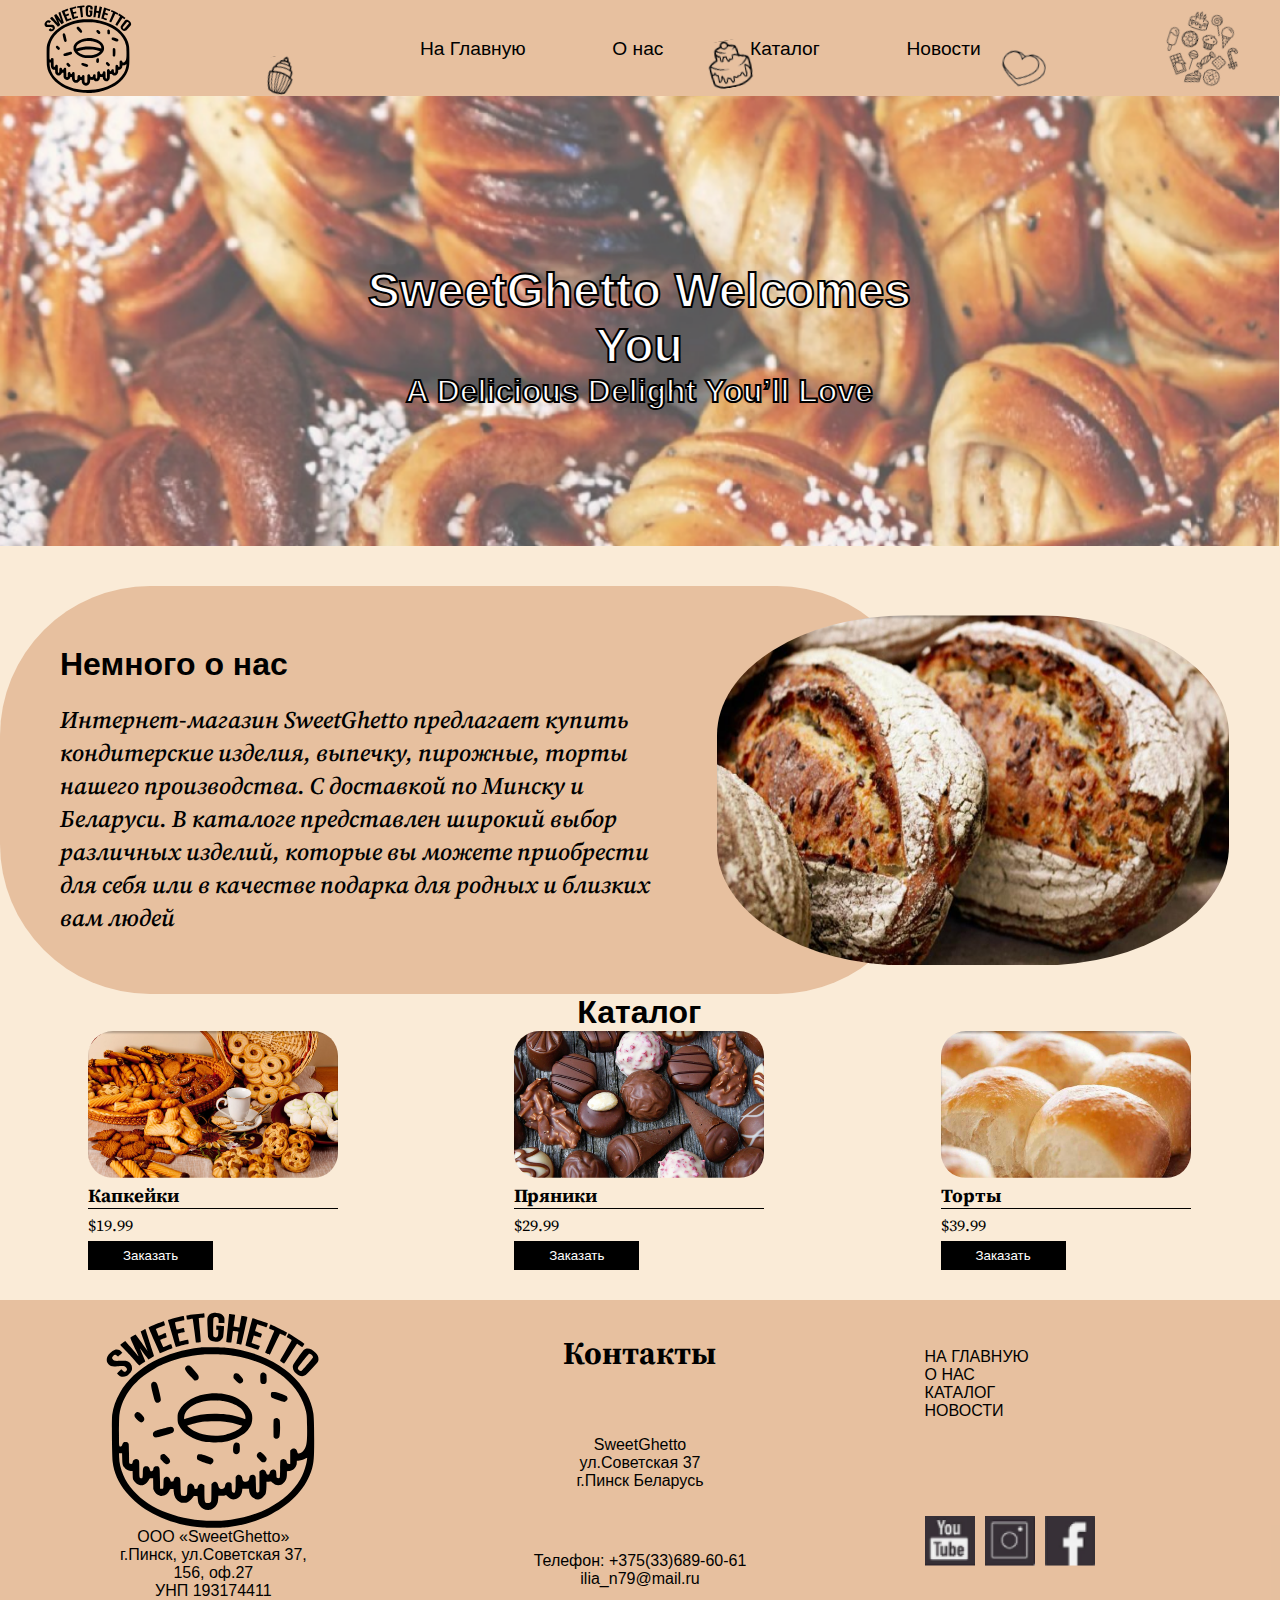
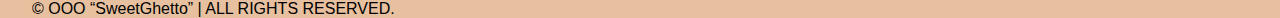
<file: index.htm>
<!DOCTYPE html>
<html lang="en">
<head>
    <meta charset="UTF-8">
    <meta http-equiv="X-UA-Compatible" content="IE=edge">
    <meta name="viewport" content="width=device-width, initial-scale=1.0">
    <link rel="stylesheet" href="style/style.css"><!-- сss основной -->
    <link rel="stylesheet" href="style/media.css"><!-- сss с медиа-запросами -->
    <link rel="shortcut icon" href="favic.svg" type="image/x-icon"><!--иконка в шапке-->
    <title>SweetGhetto</title>
</head>
<body>
    <header>
        <nav class="hamburger-menu">
            <input id="menu__toggle" type="checkbox" />
            <label class="menu__btn" for="menu__toggle">
              <span></span>
            </label>
            <img src="svg/q.svg" />
            <img src="svg/q2.svg" />
            <img src="svg/q3.svg" />
            <img src="svg/q4.svg" />
            <ul class="menu__box">
                <li><a href="#" class="menu__item2"><img src="favic.svg" /></a></li>
                <li><a class="menu__item" href="#">На Главную</a></li>
                <li><a class="menu__item" href="page/about.htm">О нас</a></li>
                <li><a class="menu__item" href="page/service 1.htm">Каталог</a></li>
                <li><a class="menu__item" href="page/news.htm">Новости</a></li>
            </ul>
        </nav>
    </header>
    <main class="index">
        <div class="bg">
            <h1>SweetGhetto Welcomes<br>You</h1>
            <h3>A Delicious Delight You’ll Love</h3>
        </div>
        <div class="bog">
            <div class="about">
                <h1>Немного о нас</h1>
                <p>Интернет-магазин SweetGhetto предлагает купить кондитерские изделия, выпечку, пирожные, торты нашего производства. С доставкой по Минску и Беларуси. 

                    В каталоге представлен широкий выбор различных изделий, которые вы можете приобрести для себя или в качестве подарка для родных и близких вам людей</p>
            </div>
            <img src="image/im1.png" class="img-about"/>
        </div>
        <h1 class="all">Каталог</h1>
        <div class="unit">
            <a href="#">
                <img src="image/z1.png" />
            </a>
            <h3>Капкейки</h3>
            <p>$19.99</p>
            <button><a class="booknowhere" href="page/service 1.htm">Заказать</a></button>
        </div>
        <div class="unit">
            <a href="#">
                <img src="image/z2.png" />
            </a>
            <h3>Пряники</h3>
            <p>$29.99</p>
            <button><a class="booknowhere" href="page/service 2.htm">Заказать</a></button>
        </div>
        <div class="unit">
            <a href="#">
                <img src="image/z3.png" />
            </a>
            <h3>Торты</h3>
            <p>$39.99</p>
            <button><a class="booknowhere" href="page/service 3.htm">Заказать</a></button>
			</div>
			</div>
    </main>
    <footer>
        <div>
            <img src="favic.svg" />
            <p>ООО «SweetGhetto»<br>
                г.Пинск, ул.Советская 37, <br>
                156, оф.27<br>
                УНП 193174411</p>
            <p>© ООО “SweetGhetto” | 
                ALL RIGHTS RESERVED.</p>
        </div>
        <div>
            <h1>Контакты</h1>
            <p>   SweetGhetto<br>
                ул.Советская 37<br>
                г.Пинск Беларусь</p>
            <p>Телефон: +375(33)689-60-61<br>
                ilia_n79@mail.ru</p>
        </div>
        <div>
            <ul>
                <li><a href="index.htm">На Главную</a></li>
                <li><a href="page/about.htm">О нас</a></li>
                <li><a href="page/service 1.htm">Каталог</a></li>
                <li><a href="page/news.htm">Новости</a></li>
            </ul>
            <a class ="typewindow" href="https://www.youtube.com/channel/UC9NYcABS62PLY0J1dqixhJg"><img class="typewindows" src="image/YouTube.png" /></a>
            <a class ="typewindow" href="https://www.instagram.com/resale.fr/"><img class="typewindows" src="image/Instagram.png" /></a>
            <a class ="typewindow" href="https://ru-ru.facebook.com/elonreevesmusk"><img class="typewindows" src="image/Facebook.png" /></a>
        </div>
    </footer>
</body>
</html>
</file>
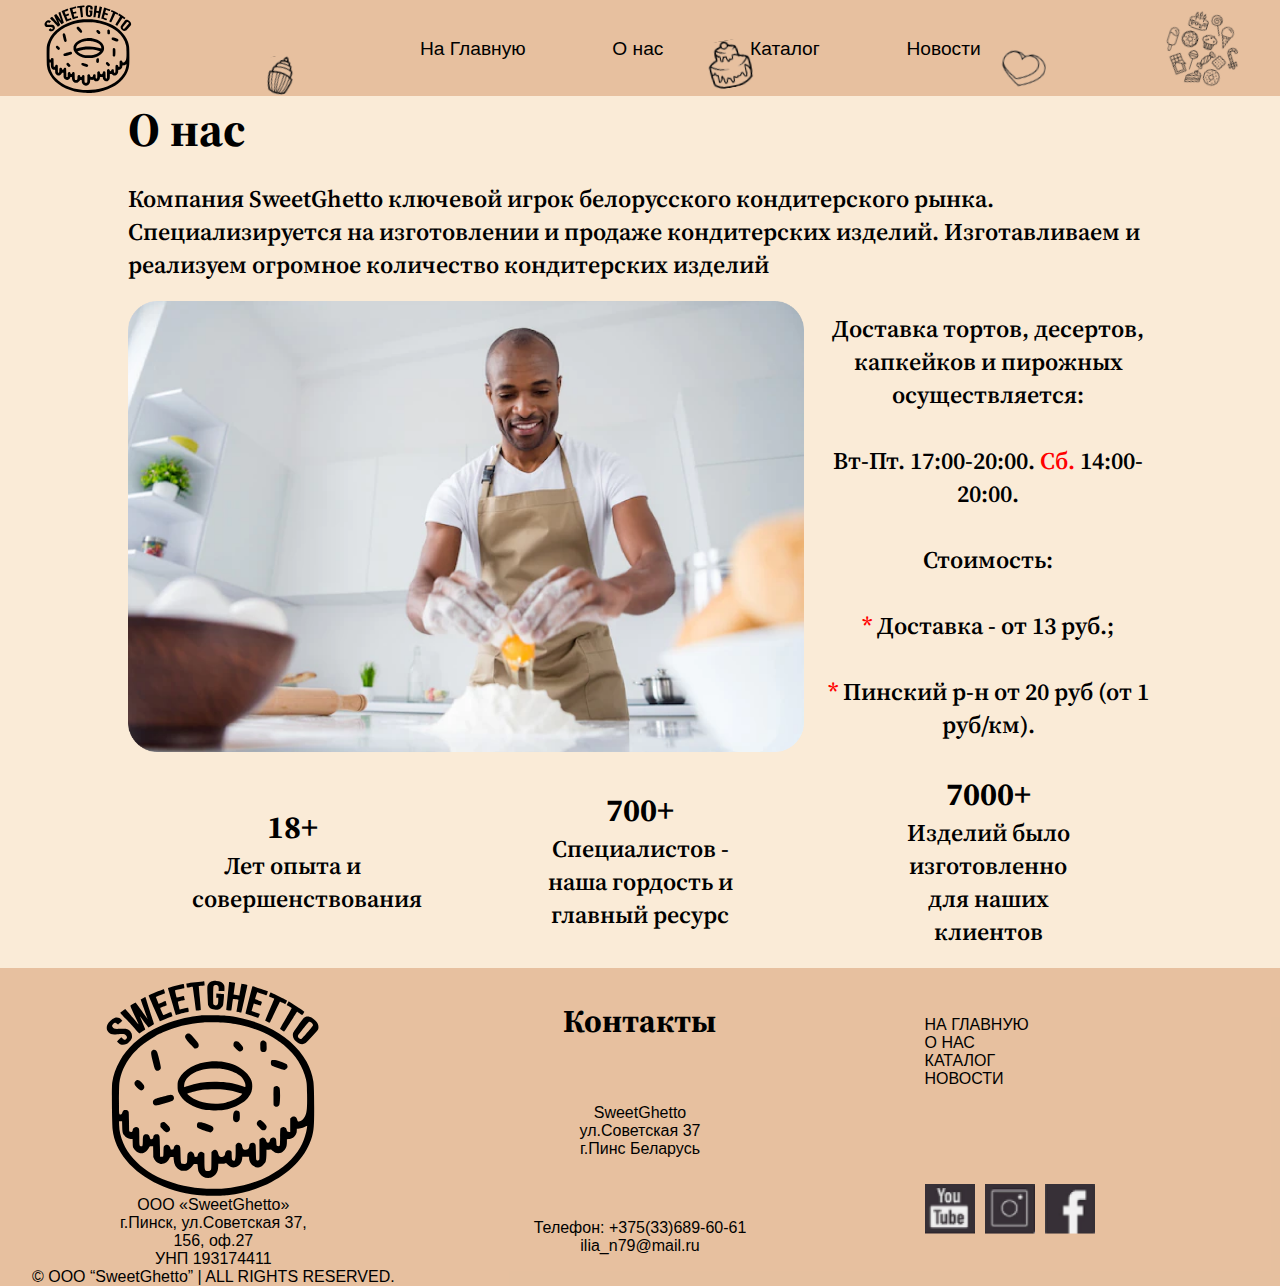
<file: page/about.htm>
<!DOCTYPE html>
<html lang="en">
<head>
    <meta charset="UTF-8">
    <meta http-equiv="X-UA-Compatible" content="IE=edge">
    <meta name="viewport" content="width=device-width, initial-scale=1.0">
    <link rel="stylesheet" href="../style/style.css"><!-- сss основной -->
    <link rel="stylesheet" href="../style/media.css"><!-- сss с медиа-запросами -->
    <link rel="shortcut icon" href="../favic.svg" type="image/x-icon"><!--иконка в шапке-->
    <title>SweetGhetto</title>
</head>
<body>
    <header>
        <nav class="hamburger-menu">
            <input id="menu__toggle" type="checkbox" />
            <label class="menu__btn" for="menu__toggle">
              <span></span>
            </label>
            <img src="../svg/q.svg" />
            <img src="../svg/q2.svg" />
            <img src="../svg/q3.svg" />
            <img src="../svg/q4.svg" />
            <ul class="menu__box">
                <li><a href="../index.htm" class="menu__item2"><img src="../favic.svg" /></a></li>
                <li><a class="menu__item" href="../index.htm">На Главную</a></li>
                <li><a class="menu__item" href="about.htm">О нас</a></li>
                <li><a class="menu__item" href="service 2.htm">Каталог</a></li>
                <li><a class="menu__item" href="news.htm">Новости</a></li>
            </ul>
        </nav>
    </header>
    <main class="about">
        <h1 class="all">О нас</h1>
        <p class="all">Компания SweetGhetto ключевой игрок белорусского кондитерского рынка. Специализируется на изготовлении и продаже кондитерских изделий. Изготавливаем и реализуем огромное количество кондитерских изделий</p>
        <img src="../image/men.png" />
        <p>Доставка тортов, десертов, капкейков и пирожных осуществляется:
            <br><br>
            Вт-Пт. 17:00-20:00.
            <span>Сб.</span> 14:00-20:00.
            <br><br>
            Стоимость:
            <br><br>
            <span>*</span> Доставка - от 13 руб.;
            <br><br>
            <span>*</span> Пинский р-н от 20 руб (от 1 руб/км).
        </p>
        <div class="tst">
            <h1>18+</h1>
            <p>Лет опыта и совершенствования</p>
        </div>
        <div class="tst">
            <h1>700+</h1>
            <p>Специалистов - наша гордость и главный ресурс</p>
        </div>
        <div class="tst">
            <h1>7000+</h1>
            <p>Изделий было изготовленно для наших клиентов</p>
        </div>
    </main>
    <footer>
        <div>
            <img src="../favic.svg" />
            <p>ООО «SweetGhetto»<br>
                г.Пинск, ул.Советская 37, <br>
                156, оф.27<br>
                УНП 193174411</p>
            <p>© ООО “SweetGhetto” | 
                ALL RIGHTS RESERVED.</p>
        </div>
        <div>
            <h1>Контакты</h1>
            <p>   SweetGhetto<br>
                ул.Советская 37<br>
                г.Пинс Беларусь</p>
            <p>Телефон: +375(33)689-60-61<br>
                ilia_n79@mail.ru</p>
        </div>
        <div>
            <ul>
                <li><a href="../index.htm">На Главную</a></li>
                <li><a href="about.htm">О нас</a></li>
                <li><a href="service 1.htm">Каталог</a></li>
                <li><a href="news.htm">Новости</a></li>
            </ul>
            <a class ="typewindow" href="https://www.youtube.com/channel/UC9NYcABS62PLY0J1dqixhJg"><img class="typewindows" src="../image/YouTube.png" /></a>
            <a class ="typewindow" href="https://www.instagram.com/resale.fr/"><img class="typewindows" src="../image/Instagram.png" /></a>
            <a class ="typewindow" href="https://ru-ru.facebook.com/elonreevesmusk"><img class="typewindows" src="../image/Facebook.png" /></a>
        </div>
    </footer>
</body>
</html>
</file>
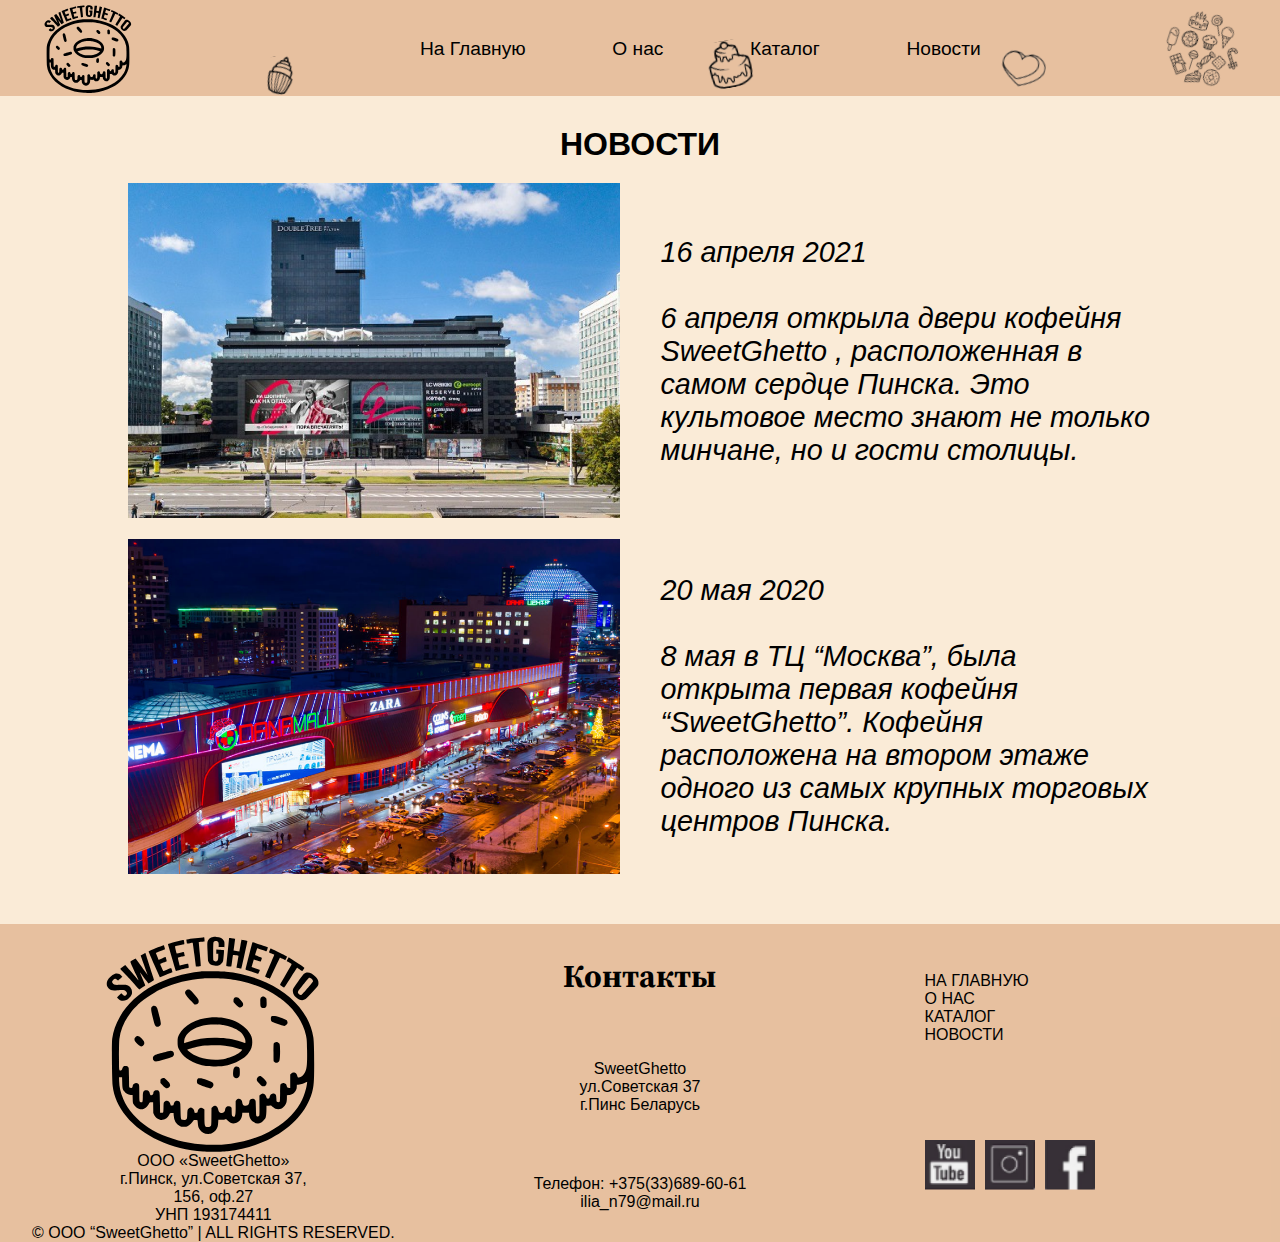
<file: page/news.htm>
<!DOCTYPE html>
<html lang="en">
<head>
    <meta charset="UTF-8">
    <meta http-equiv="X-UA-Compatible" content="IE=edge">
    <meta name="viewport" content="width=device-width, initial-scale=1.0">
    <link rel="stylesheet" href="../style/style.css"><!-- сss основной -->
    <link rel="stylesheet" href="../style/media.css"><!-- сss с медиа-запросами -->
    <link rel="shortcut icon" href="../favic.svg" type="image/x-icon"><!--иконка в шапке-->
    <title>SweetGhetto</title>
</head>
<body>
    <header>
        <nav class="hamburger-menu">
            <input id="menu__toggle" type="checkbox" />
            <label class="menu__btn" for="menu__toggle">
              <span></span>
            </label>
            <img src="../svg/q.svg" />
            <img src="../svg/q2.svg" />
            <img src="../svg/q3.svg" />
            <img src="../svg/q4.svg" />
            <ul class="menu__box">
                <li><a href="../index.htm" class="menu__item2"><img src="../favic.svg" /></a></li>
                <li><a class="menu__item" href="../index.htm">На Главную</a></li>
                <li><a class="menu__item" href="about.htm">О нас</a></li>
                <li><a class="menu__item" href="service 2.htm">Каталог</a></li>
                <li><a class="menu__item" href="news.htm">Новости</a></li>
            </ul>
        </nav>
    </header>
    <main class="news">
        <h1 class="all">НОВОСТИ</h1>
        <img src="../image/a1.png" />
        <p>16 апреля 2021<br><br>6 апреля открыла двери кофейня SweetGhetto , расположенная в самом сердце Пинска. Это культовое место знают не только минчане, но и гости столицы.
                       </p>
        <img src="../image/a2.png" />
        <p>20 мая 2020<br><br>8 мая в ТЦ “Москва”, была открыта первая кофейня “SweetGhetto”. Кофейня расположена на втором этаже одного из самых крупных торговых центров Пинска.</p>
    </main>
    <footer>
        <div>
            <img src="../favic.svg" />
            <p>ООО «SweetGhetto»<br>
                г.Пинск, ул.Советская 37, <br>
                156, оф.27<br>
                УНП 193174411</p>
            <p>© ООО “SweetGhetto” | 
                ALL RIGHTS RESERVED.</p>
        </div>
        <div>
            <h1>Контакты</h1>
            <p>   SweetGhetto<br>
                ул.Советская 37<br>
                г.Пинс Беларусь</p>
            <p>Телефон: +375(33)689-60-61<br>
                ilia_n79@mail.ru</p>
        </div>
        <div>
            <ul>
                <li><a href="../index.htm">На Главную</a></li>
                <li><a href="about.htm">О нас</a></li>
                <li><a href="service 1.htm">Каталог</a></li>
                <li><a href="news.htm">Новости</a></li>
            </ul>
            <a class ="typewindow" href="https://www.youtube.com/channel/UC9NYcABS62PLY0J1dqixhJg"><img class="typewindows" src="../image/YouTube.png" /></a>
            <a class ="typewindow" href="https://www.instagram.com/resale.fr/"><img class="typewindows" src="../image/Instagram.png" /></a>
            <a class ="typewindow" href="https://ru-ru.facebook.com/elonreevesmusk"><img class="typewindows" src="../image/Facebook.png" /></a>
        </div>
    </footer>
</body>
</html>
</file>
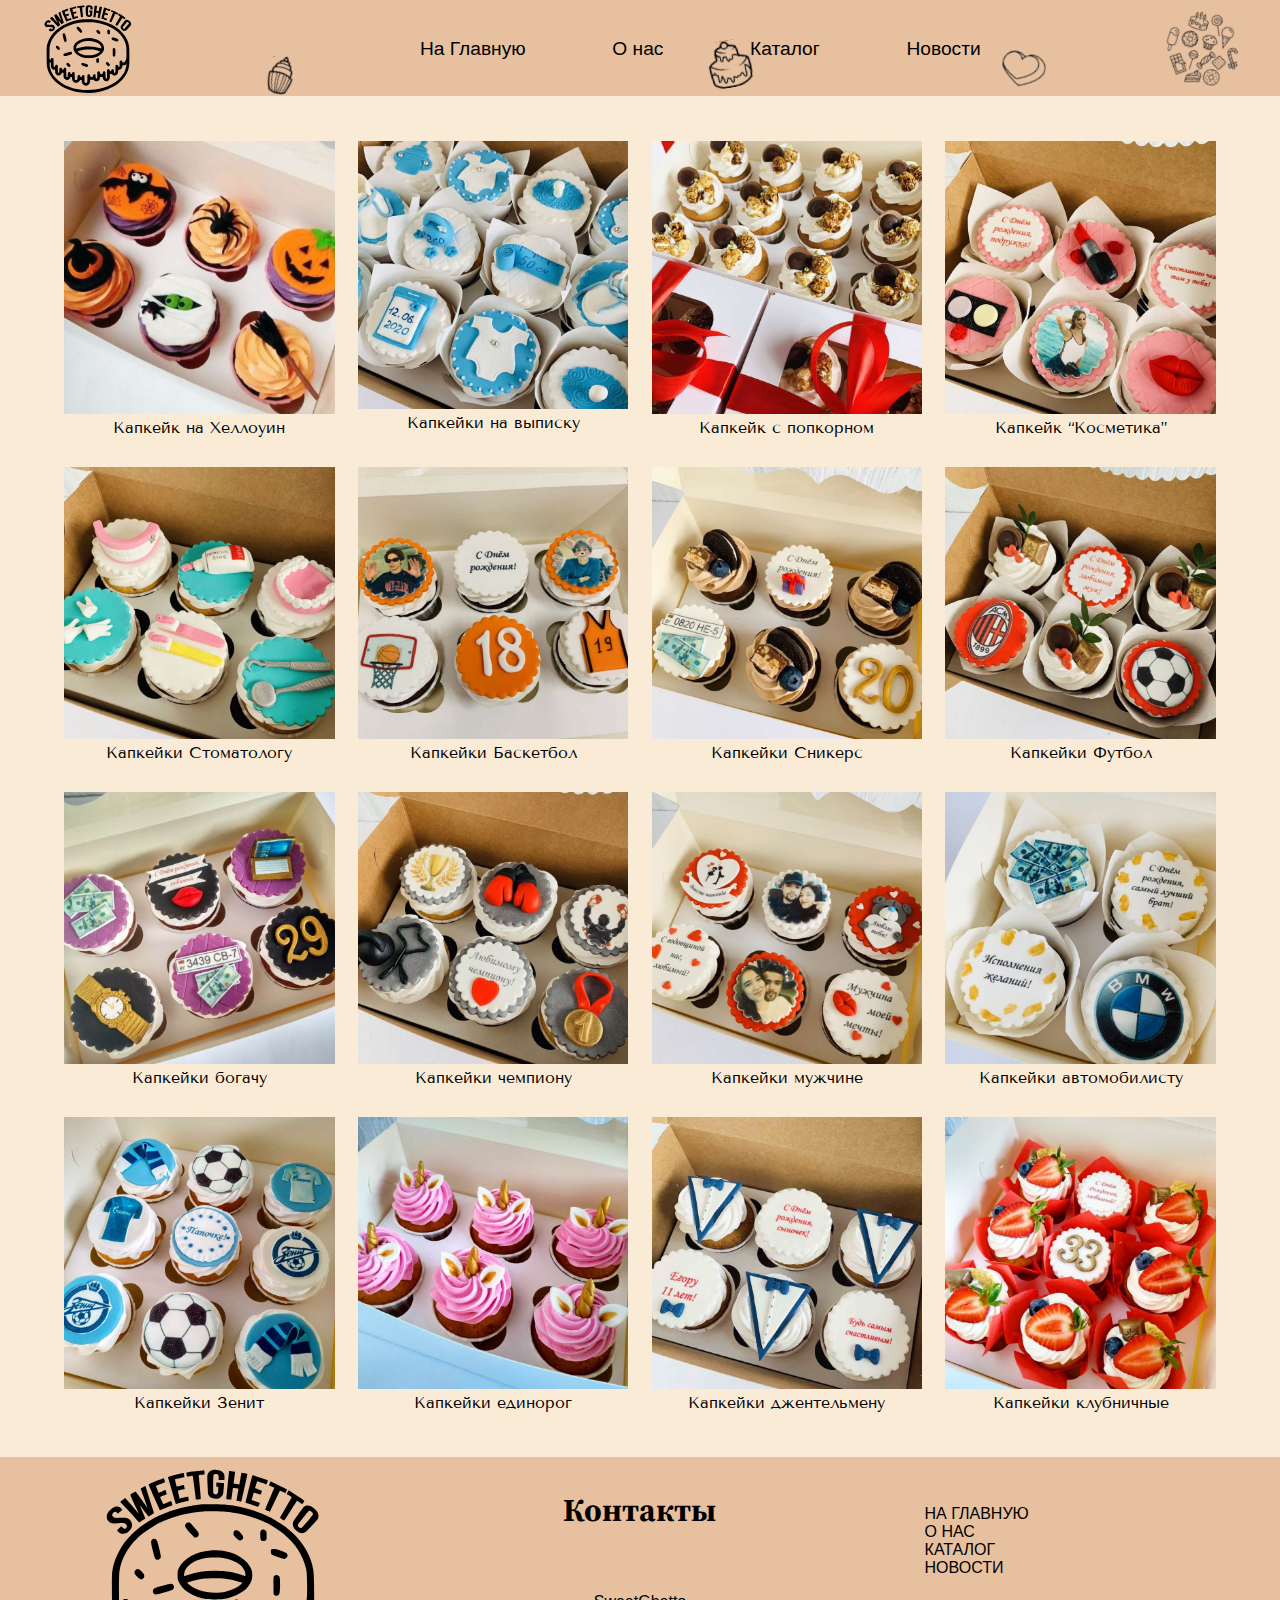
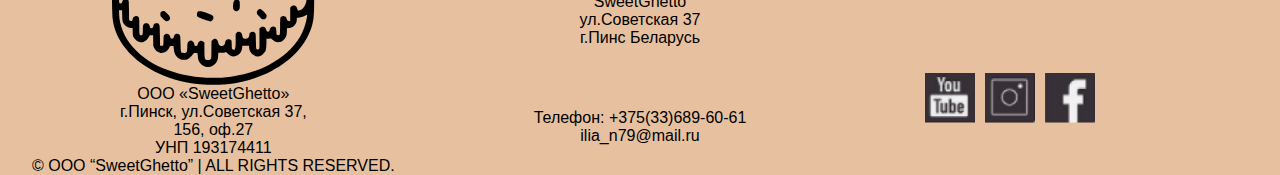
<file: page/service 1.htm>
<!DOCTYPE html>
<html lang="en">
<head>
    <meta charset="UTF-8">
    <meta http-equiv="X-UA-Compatible" content="IE=edge">
    <meta name="viewport" content="width=device-width, initial-scale=1.0">
    <link rel="stylesheet" href="../style/style.css"><!-- сss основной -->
    <link rel="stylesheet" href="../style/media.css"><!-- сss с медиа-запросами -->
    <link rel="shortcut icon" href="../favic.svg" type="image/x-icon"><!--иконка в шапке-->
    <title>SweetGhetto</title>
</head>
<body>
    <header>
        <nav class="hamburger-menu">
            <input id="menu__toggle" type="checkbox" />
            <label class="menu__btn" for="menu__toggle">
              <span></span>
            </label>
            <img src="../svg/q.svg" />
            <img src="../svg/q2.svg" />
            <img src="../svg/q3.svg" />
            <img src="../svg/q4.svg" />
            <ul class="menu__box">
                <li><a href="../index.htm" class="menu__item2"><img src="../favic.svg" /></a></li>
                <li><a class="menu__item" href="../index.htm">На Главную</a></li>
                <li><a class="menu__item" href="about.htm">О нас</a></li>
                <li><a class="menu__item" href="service 2.htm">Каталог</a></li>
                <li><a class="menu__item" href="news.htm">Новости</a></li>
            </ul>
        </nav>
    </header>
    <main class="units">
        <div class="unit">
            <img src="../image/service1_1.png" />
            <p>Капкейк на Хеллоуин</p>
        </div>
        <div class="unit">
            <img src="../image/service1_2.png" />
            <p>Капкейки на выписку</p>
        </div>
        <div class="unit">
            <img src="../image/service1_3.png" />
            <p>Капкейк с попкорном</p>
        </div>
        <div class="unit">
            <img src="../image/service1_4.png" />
            <p>Капкейк “Косметика”</p>
        </div>
        <div class="unit">
            <img src="../image/service1_5.png" />
            <p>Капкейки Стоматологу</p>
        </div>
        <div class="unit">
            <img src="../image/service1_6.png" />
            <p>Капкейки Баскетбол</p>
        </div>
        <div class="unit">
            <img src="../image/service1_7.png" />
            <p>Капкейки Сникерс</p>
        </div>
        <div class="unit">
            <img src="../image/service1_8.png" />
            <p>Капкейки Футбол</p>
        </div>
        <div class="unit">
            <img src="../image/service1_9.png" />
            <p>Капкейки богачу</p>
        </div>
        <div class="unit">
            <img src="../image/service1_10.png" />
            <p>Капкейки чемпиону</p>
        </div>
        <div class="unit">
            <img src="../image/service1_11.png" />
            <p>Капкейки мужчине</p>
        </div>
        <div class="unit">
            <img src="../image/service1_12.png" />
            <p>Капкейки автомобилисту</p>
        </div>
        <div class="unit">
            <img src="../image/service1_13.png" />
            <p>Капкейки Зенит</p>
        </div>
        <div class="unit">
            <img src="../image/service1_14.png" />
            <p>Капкейки единорог</p>
        </div>
        <div class="unit">
            <img src="../image/service1_15.png" />
            <p>Капкейки джентельмену</p>
        </div>
        <div class="unit">
            <img src="../image/service1_16.png" />
            <p>Капкейки клубничные</p>
        </div>
    </main>
    <footer>
        <div>
            <img src="../favic.svg" />
            <p>ООО «SweetGhetto»<br>
                г.Пинск, ул.Советская 37, <br>
                156, оф.27<br>
                УНП 193174411</p>
            <p>© ООО “SweetGhetto” | 
                ALL RIGHTS RESERVED.</p>
        </div>
        <div>
            <h1>Контакты</h1>
            <p>   SweetGhetto<br>
                ул.Советская 37<br>
                г.Пинс Беларусь</p>
            <p>Телефон: +375(33)689-60-61<br>
                ilia_n79@mail.ru</p>
        </div>
        <div>
            <ul>
                <li><a href="../index.htm">На Главную</a></li>
                <li><a href="about.htm">О нас</a></li>
                <li><a href="service 1.htm">Каталог</a></li>
                <li><a href="news.htm">Новости</a></li>
            </ul>
            <a class ="typewindow" href="https://www.youtube.com/channel/UC9NYcABS62PLY0J1dqixhJg"><img class="typewindows" src="../image/YouTube.png" /></a>
            <a class ="typewindow" href="https://www.instagram.com/resale.fr/"><img class="typewindows" src="../image/Instagram.png" /></a>
            <a class ="typewindow" href="https://ru-ru.facebook.com/elonreevesmusk"><img class="typewindows" src="../image/Facebook.png" /></a>
        </div>
    </footer>
</body>
</html>
</file>
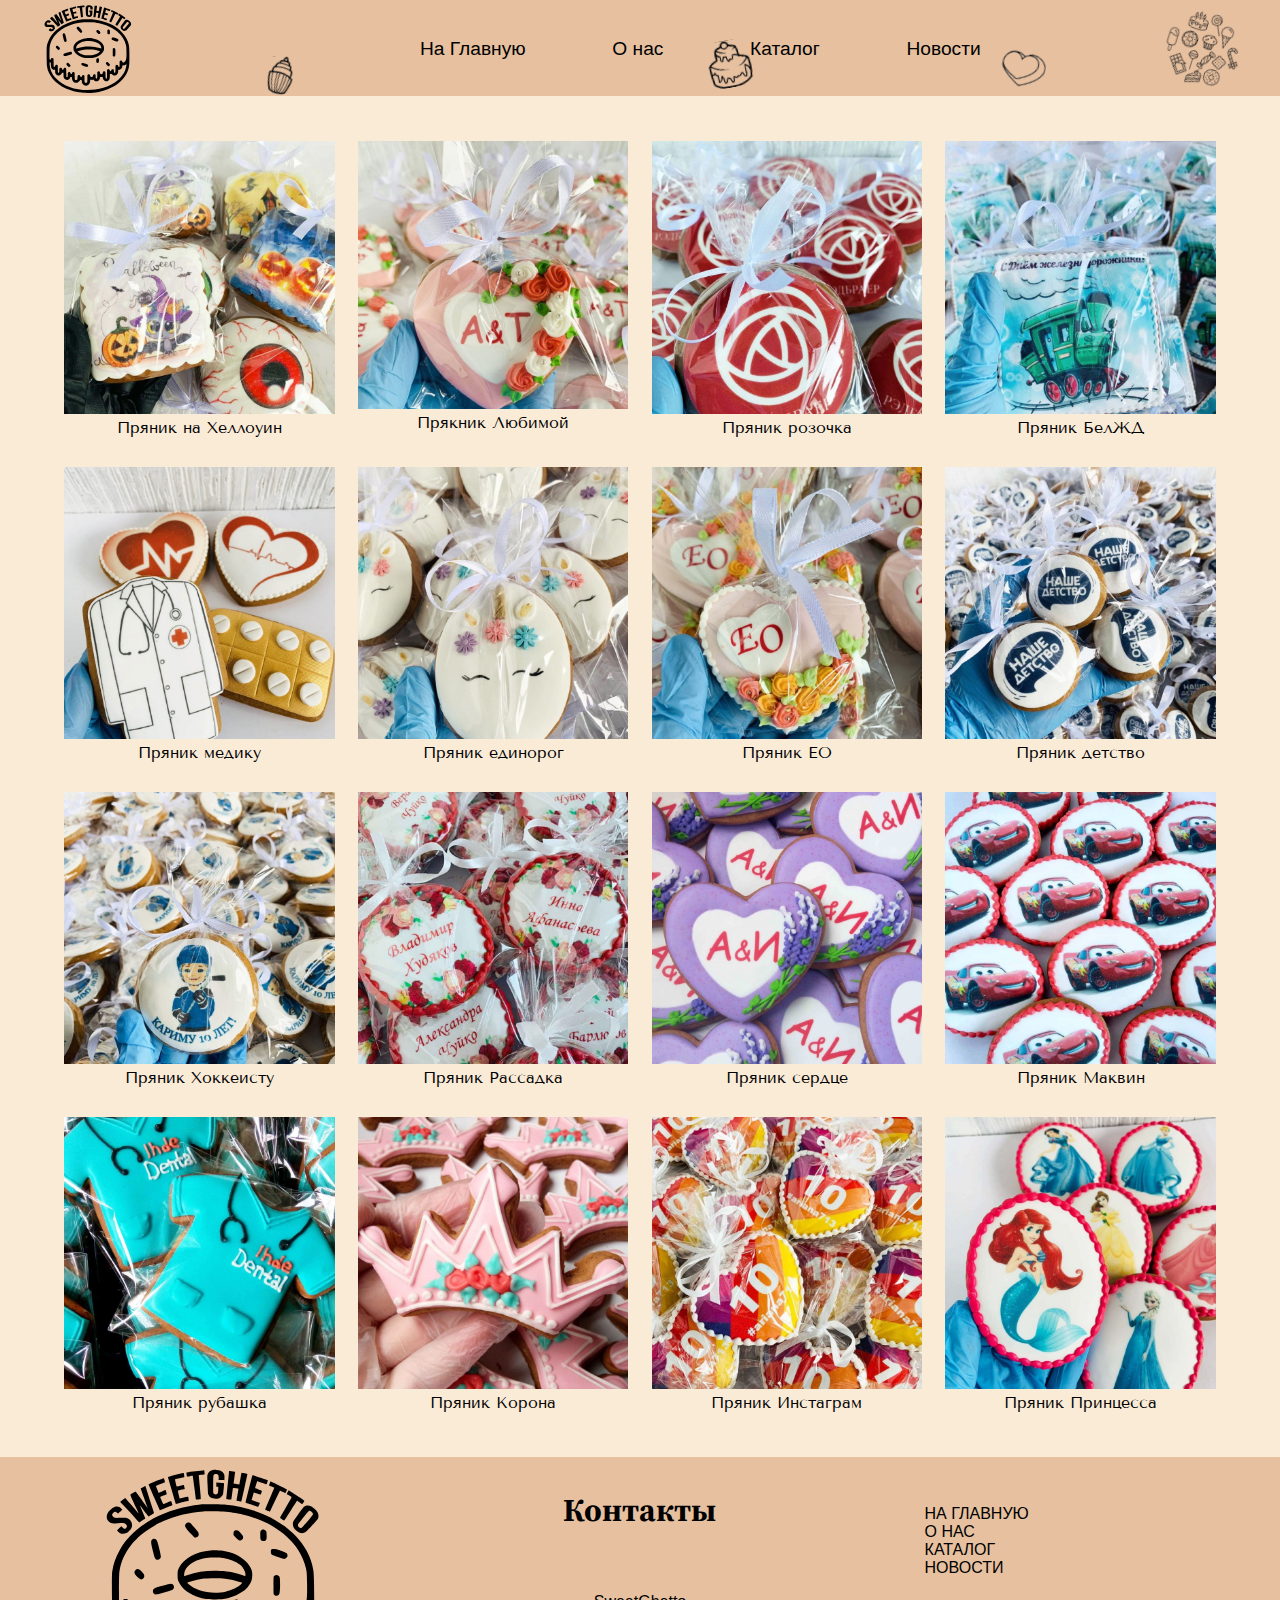
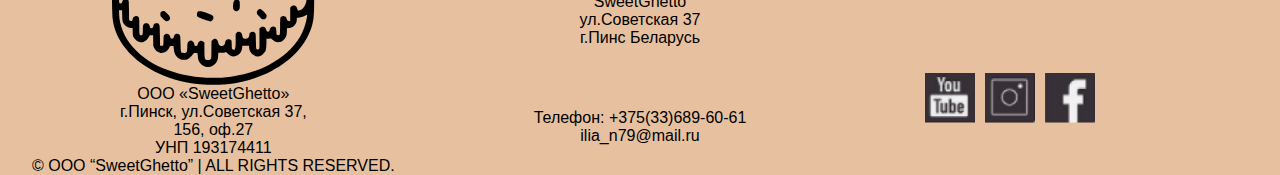
<file: page/service 2.htm>
<!DOCTYPE html>
<html lang="en">
<head>
    <meta charset="UTF-8">
    <meta http-equiv="X-UA-Compatible" content="IE=edge">
    <meta name="viewport" content="width=device-width, initial-scale=1.0">
    <link rel="stylesheet" href="../style/style.css"><!-- сss основной -->
    <link rel="stylesheet" href="../style/media.css"><!-- сss с медиа-запросами -->
    <link rel="shortcut icon" href="../favic.svg" type="image/x-icon"><!--иконка в шапке-->
    <title>SweetGhetto</title>
</head>
<body>
    <header>
        <nav class="hamburger-menu">
            <input id="menu__toggle" type="checkbox" />
            <label class="menu__btn" for="menu__toggle">
              <span></span>
            </label>
            <img src="../svg/q.svg" />
            <img src="../svg/q2.svg" />
            <img src="../svg/q3.svg" />
            <img src="../svg/q4.svg" />
            <ul class="menu__box">
                <li><a href="../index.htm" class="menu__item2"><img src="../favic.svg" /></a></li>
                <li><a class="menu__item" href="../index.htm">На Главную</a></li>
                <li><a class="menu__item" href="about.htm">О нас</a></li>
                <li><a class="menu__item" href="service 2.htm">Каталог</a></li>
                <li><a class="menu__item" href="news.htm">Новости</a></li>
            </ul>
        </nav>
    </header>
    <main class="units">
        <div class="unit">
            <img src="../image/service2_1.png" />
            <p>Пряник на Хеллоуин</p>
        </div>
        <div class="unit">
            <img src="../image/service2_2.png" />
            <p>Прякник Любимой</p>
        </div>
        <div class="unit">
            <img src="../image/service2_3.png" />
            <p>Пряник розочка</p>
        </div>
        <div class="unit">
            <img src="../image/service2_4.png" />
            <p>Пряник БелЖД</p>
        </div>
        <div class="unit">
            <img src="../image/service2_5.png" />
            <p>Пряник медику</p>
        </div>
        <div class="unit">
            <img src="../image/service2_6.png" />
            <p>Пряник единорог</p>
        </div>
        <div class="unit">
            <img src="../image/service2_7.png" />
            <p>Пряник ЕО</p>
        </div>
        <div class="unit">
            <img src="../image/service2_8.png" />
            <p>Пряник детство</p>
        </div>
        <div class="unit">
            <img src="../image/service2_9.png" />
            <p>Пряник Хоккеисту</p>
        </div>
        <div class="unit">
            <img src="../image/service2_10.png" />
            <p>Пряник Рассадка</p>
        </div>
        <div class="unit">
            <img src="../image/service2_11.png" />
            <p>Пряник сердце</p>
        </div>
        <div class="unit">
            <img src="../image/service2_12.png" />
            <p>Пряник Маквин</p>
        </div>
        <div class="unit">
            <img src="../image/service2_13.png" />
            <p>Пряник рубашка</p>
        </div>
        <div class="unit">
            <img src="../image/service2_14.png" />
            <p>Пряник Корона</p>
        </div>
        <div class="unit">
            <img src="../image/service2_15.png" />
            <p>Пряник Инстаграм</p>
        </div>
        <div class="unit">
            <img src="../image/service2_16.png" />
            <p>Пряник Принцесса</p>
        </div>
    </main>
    <footer>
        <div>
            <img src="../favic.svg" />
            <p>ООО «SweetGhetto»<br>
                г.Пинск, ул.Советская 37, <br>
                156, оф.27<br>
                УНП 193174411</p>
            <p>© ООО “SweetGhetto” | 
                ALL RIGHTS RESERVED.</p>
        </div>
        <div>
            <h1>Контакты</h1>
            <p>   SweetGhetto<br>
                ул.Советская 37<br>
                г.Пинс Беларусь</p>
            <p>Телефон: +375(33)689-60-61<br>
                ilia_n79@mail.ru</p>
        </div>
        <div>
            <ul>
                <li><a href="../index.htm">На Главную</a></li>
                <li><a href="about.htm">О нас</a></li>
                <li><a href="service 1.htm">Каталог</a></li>
                <li><a href="news.htm">Новости</a></li>
            </ul>
            <a class ="typewindow" href="https://www.youtube.com/channel/UC9NYcABS62PLY0J1dqixhJg"><img class="typewindows" src="../image/YouTube.png" /></a>
            <a class ="typewindow" href="https://www.instagram.com/resale.fr/"><img class="typewindows" src="../image/Instagram.png" /></a>
            <a class ="typewindow" href="https://ru-ru.facebook.com/elonreevesmusk"><img class="typewindows" src="../image/Facebook.png" /></a>
        </div>
    </footer>
</body>
</html>
</file>
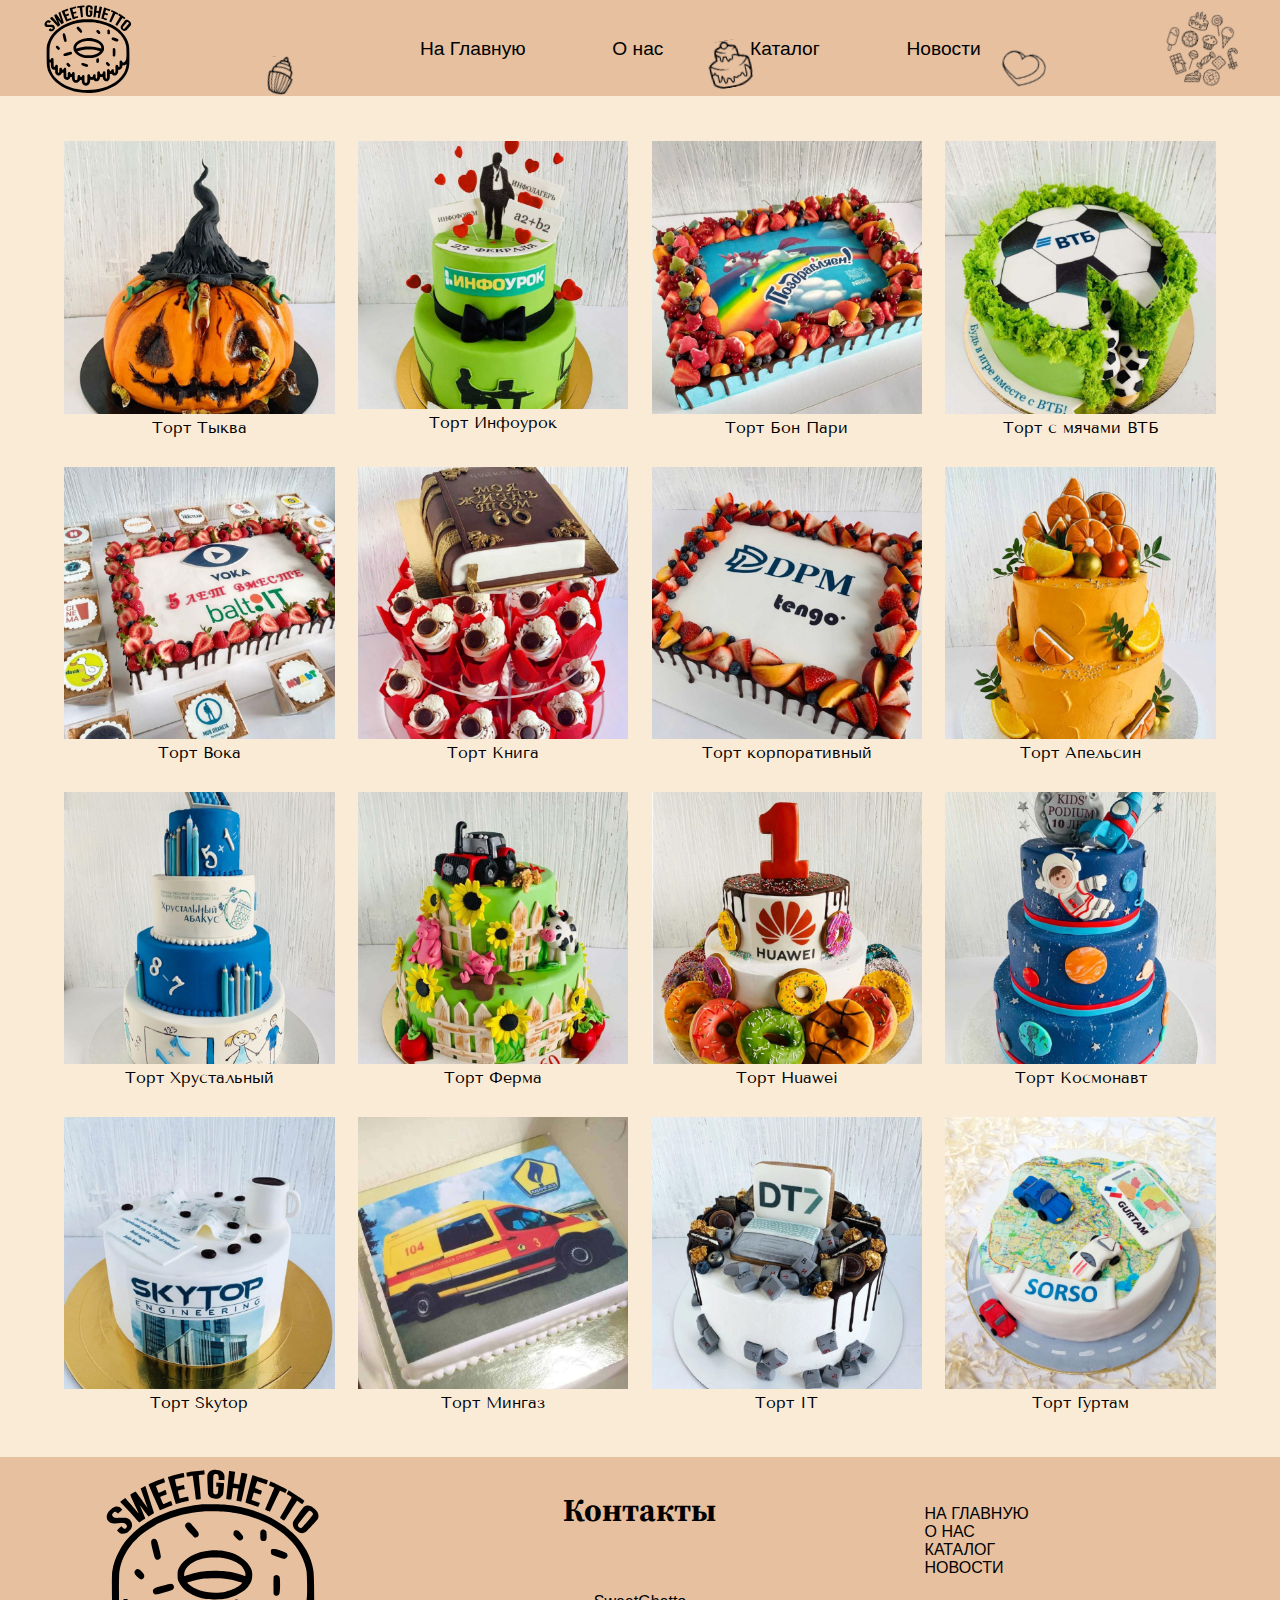
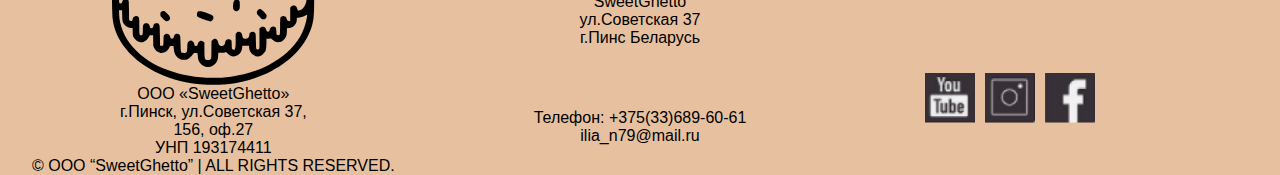
<file: page/service 3.htm>
<!DOCTYPE html>
<html lang="en">
<head>
    <meta charset="UTF-8">
    <meta http-equiv="X-UA-Compatible" content="IE=edge">
    <meta name="viewport" content="width=device-width, initial-scale=1.0">
    <link rel="stylesheet" href="../style/style.css"><!-- сss основной -->
    <link rel="stylesheet" href="../style/media.css"><!-- сss с медиа-запросами -->
    <link rel="shortcut icon" href="../favic.svg" type="image/x-icon"><!--иконка в шапке-->
    <title>SweetGhetto</title>
</head>
<body>
    <header>
        <nav class="hamburger-menu">
            <input id="menu__toggle" type="checkbox" />
            <label class="menu__btn" for="menu__toggle">
              <span></span>
            </label>
            <img src="../svg/q.svg" />
            <img src="../svg/q2.svg" />
            <img src="../svg/q3.svg" />
            <img src="../svg/q4.svg" />
            <ul class="menu__box">
                <li><a href="../index.htm" class="menu__item2"><img src="../favic.svg" /></a></li>
                <li><a class="menu__item" href="../index.htm">На Главную</a></li>
                <li><a class="menu__item" href="about.htm">О нас</a></li>
                <li><a class="menu__item" href="service 2.htm">Каталог</a></li>
                <li><a class="menu__item" href="news.htm">Новости</a></li>
            </ul>
        </nav>
    </header>
    <main class="units">
        <div class="unit">
            <img src="../image/service3_1.png" />
            <p>Торт Тыква</p>
        </div>
        <div class="unit">
            <img src="../image/service3_2.png" />
            <p>Торт Инфоурок</p>
        </div>
        <div class="unit">
            <img src="../image/service3_3.png" />
            <p>Торт Бон Пари</p>
        </div>
        <div class="unit">
            <img src="../image/service3_4.png" />
            <p>Торт с мячами ВТБ</p>
        </div>
        <div class="unit">
            <img src="../image/service3_5.png" />
            <p>Торт Вока</p>
        </div>
        <div class="unit">
            <img src="../image/service3_6.png" />
            <p>Торт Книга</p>
        </div>
        <div class="unit">
            <img src="../image/service3_7.png" />
            <p>Торт корпоративный</p>
        </div>
        <div class="unit">
            <img src="../image/service3_8.png" />
            <p>Торт Апельсин</p>
        </div>
        <div class="unit">
            <img src="../image/service3_9.png" />
            <p>Торт Хрустальный</p>
        </div>
        <div class="unit">
            <img src="../image/service3_10.png" />
            <p>Торт Ферма</p>
        </div>
        <div class="unit">
            <img src="../image/service3_11.png" />
            <p>Торт Huawei</p>
        </div>
        <div class="unit">
            <img src="../image/service3_12.png" />
            <p>Торт Космонавт</p>
        </div>
        <div class="unit">
            <img src="../image/service3_13.png" />
            <p>Торт Skytop</p>
        </div>
        <div class="unit">
            <img src="../image/service3_14.png" />
            <p>Торт Мингаз</p>
        </div>
        <div class="unit">
            <img src="../image/service3_15.png" />
            <p>Торт IT</p>
        </div>
        <div class="unit">
            <img src="../image/service3_16.png" />
            <p>Торт Гуртам</p>
        </div>
    </main>
    <footer>
        <div>
            <img src="../favic.svg" />
            <p>ООО «SweetGhetto»<br>
                г.Пинск, ул.Советская 37, <br>
                156, оф.27<br>
                УНП 193174411</p>
            <p>© ООО “SweetGhetto” | 
                ALL RIGHTS RESERVED.</p>
        </div>
        <div>
            <h1>Контакты</h1>
            <p>   SweetGhetto<br>
                ул.Советская 37<br>
                г.Пинс Беларусь</p>
            <p>Телефон: +375(33)689-60-61<br>
                ilia_n79@mail.ru</p>
        </div>
        <div>
            <ul>
                <li><a href="../index.htm">На Главную</a></li>
                <li><a href="about.htm">О нас</a></li>
                <li><a href="service 1.htm">Каталог</a></li>
                <li><a href="news.htm">Новости</a></li>
            </ul>
            <a class ="typewindow" href="https://www.youtube.com/channel/UC9NYcABS62PLY0J1dqixhJg"><img class="typewindows" src="../image/YouTube.png" /></a>
            <a class ="typewindow" href="https://www.instagram.com/resale.fr/"><img class="typewindows" src="../image/Instagram.png" /></a>
            <a class ="typewindow" href="https://ru-ru.facebook.com/elonreevesmusk"><img class="typewindows" src="../image/Facebook.png" /></a>
        </div>
    </footer>
</body>
</html>
</file>
<file: style/style.css>
@charset "UTF-8";
/*
* Prefixed by https://autoprefixer.github.io
* PostCSS: v8.4.12,
* Autoprefixer: v10.4.4
* Browsers: last 4 version
*/
@import url("https://fonts.googleapis.com/css2?family=Roboto:wght@900&family=Source+Serif+Pro:wght@300&display=swap");
@import url("https://fonts.googleapis.com/css2?family=Source+Serif+Pro:wght@300&display=swap");
@import url("https://fonts.googleapis.com/css2?family=Tenor+Sans&display=swap");
a.booknowhere {
  text-decoration: none;
  color: white;
}

a.typewindow {
  margin: 0;
  height: auto;
  width: auto;
}

.typewindows {
  height: 50px;
  width: 50px;
}

* {
  margin: 0;
  padding: 0;
  -webkit-transition: .5s;
  transition: .5s;
  scroll-behavior: smooth;
}

header {
  background-color: rgba(211, 149, 104, 0.5);
  width: 100%;
}

header input, header label {
  display: none;
}

header nav {
  width: 100%;
  display: -webkit-box;
  display: -ms-flexbox;
  display: flex;
  -webkit-box-align: center;
  -ms-flex-align: center;
  align-items: center;
}

header nav > img {
  position: absolute;
  width: 50px;
}

header nav > img:nth-child(3) {
  left: 20%;
  top: 50px;
  -webkit-transform: rotate(10deg);
  transform: rotate(10deg);
}

header nav > img:nth-child(4) {
  left: 55%;
  top: 40px;
  -webkit-transform: rotate(-10deg);
  transform: rotate(-10deg);
}

header nav > img:nth-child(5) {
  left: 78%;
  top: 50px;
  -webkit-transform: rotate(10deg);
  transform: rotate(10deg);
}

header nav > img:nth-child(6) {
  right: 2%;
  width: 100px;
  -webkit-transform: rotate(10deg);
  transform: rotate(10deg);
}

header nav ul {
  width: 80%;
  display: -webkit-box;
  display: -ms-flexbox;
  display: flex;
  list-style: none;
  -webkit-box-align: center;
  -ms-flex-align: center;
  align-items: center;
  -ms-flex-pack: distribute;
  justify-content: space-around;
}

header nav ul li {
  color: #00bfff;
  /* Цвет обычной ссылки */
  line-height: 1;
  text-decoration: none;
  /* Убираем подчеркивание */
  cursor: pointer;
}

header nav ul li a {
  text-decoration: none;
  font-size: 1.2em;
  font-family: "Roboto Condensed", sans-serif;
  color: #000000;
}

header nav ul li a img {
  width: 90px;
  padding-right: 200px;
}

header nav ul li a.menu__item:hover {
  text-decoration: none;
  font-size: 1.2em;
  font-family: "Roboto Condensed", sans-serif;
  color: #000000;
  border-bottom: 2px solid black;
}

header nav ul li a.menu__item:hover img {
  width: 90px;
  padding-right: 200px;
}

footer {
  display: -ms-grid;
  display: grid;
  -ms-grid-columns: 1fr 1fr 1fr;
  grid-template-columns: 1fr 1fr 1fr;
  width: 100%;
  text-align: center;
  background-color: rgba(211, 149, 104, 0.5);
}

footer div {
  display: -webkit-box;
  display: -ms-flexbox;
  display: flex;
  -ms-flex-wrap: wrap;
  flex-wrap: wrap;
  -webkit-box-align: center;
  -ms-flex-align: center;
  align-items: center;
  height: auto;
  -webkit-box-pack: space-evenly;
  -ms-flex-pack: space-evenly;
  justify-content: space-evenly;
  margin: 0 auto;
  font-family: "Roboto Condensed", sans-serif;
}

footer div p {
  width: 100%;
}

footer div h1 {
  width: 100%;
  font-family: "Source Serif Pro", serif;
}

footer div ul {
  list-style: none;
  width: 100%;
  text-align: left;
}

footer div ul li a {
  color: #000000;
  text-decoration: none;
  text-transform: uppercase;
}

footer div ul ~ img {
  height: 50px;
}

footer div:last-child {
  -webkit-box-pack: left;
  -ms-flex-pack: left;
  justify-content: left;
}

footer div:last-child img {
  margin-right: 10px;
}

body {
  background-color: #FAEBD7;
}

main.index {
  padding-bottom: 30px;
  width: 100%;
  display: -ms-grid;
  display: grid;
  -webkit-box-align: center;
  -ms-flex-align: center;
  align-items: center;
  -ms-grid-columns: 33.3% 33.3% 33.3%;
  grid-template-columns: 33.3% 33.3% 33.3%;
}

main.index .bg {
  font-family: "Roboto Condensed", sans-serif;
  -ms-grid-column-span: 3;
  grid-column: 3 span;
  width: 100%;
  margin-bottom: 40px;
  height: 450px;
  background-image: url(../image/bg1.png);
  background-size: cover;
  background-repeat: no-repeat;
  background-attachment: fixed;
}

main.index .bg h1, main.index .bg h3 {
  text-align: center;
  width: 100%;
  color: white;
  font-size: 3em;
  font-weight: bold;
  -webkit-text-stroke: 2px #000000;
}

main.index .bg h3 {
  font-size: 2em;
}

main.index .bg h1 {
  margin-top: 13%;
}

main.index .bog {
  -ms-grid-column-span: 3;
  grid-column: 3 span;
  display: -webkit-box;
  display: -ms-flexbox;
  display: flex;
  -webkit-box-align: center;
  -ms-flex-align: center;
  align-items: center;
}

main.index .bog div {
  background-color: rgba(211, 149, 104, 0.5);
  border-radius: 150px;
  width: 60%;
  padding: 60px 100px 60px 60px;
}

main.index .bog div h1 {
  font-weight: bold;
  font-family: "Roboto Condensed", sans-serif;
  margin-bottom: 20px;
}

main.index .bog div p {
  width: 80%;
  font-size: 1.5em;
  font-family: "Source Serif Pro", serif;
  font-style: italic;
  font-weight: 580;
}

main.index .bog img {
  position: absolute;
  width: 40%;
  height: 350px;
  right: 4%;
  padding: 5.5% 0;
  border-radius: 190px;
}

main.index h1.all {
  text-align: center;
  font-size: 2em;
  font-family: "Roboto Condensed", sans-serif;
  -ms-grid-column-span: 3;
  grid-column: 3 span;
  font-weight: bold;
}

main.index .unit {
  margin: 0 auto;
  font-family: "Source Serif Pro", serif;
  width: 250px;
}

main.index .unit h3 {
  width: 100%;
  border-bottom: 1px solid #000000;
}

main.index .unit img {
  width: 100%;
  border-radius: 25px;
}

main.index .unit img:hover {
  border-radius: 0;
}

main.index .unit p {
  padding: 5px 0;
}

main.index .unit button {
  cursor: pointer;
  background-color: #000000;
  color: white;
  padding: 5px;
  border: 2px solid #000000;
  width: 50%;
}

main.index .unit button:hover {
  background-color: #474747;
  border-radius: 25px;
}

main.units {
  font-family: "Tenor Sans", sans-serif;
  padding: 30px 0;
  width: 90%;
  margin: 0 auto;
  display: -ms-grid;
  display: grid;
  grid-column-gap: 2%;
  -ms-grid-columns: 23.5% 2% 23.5% 2% 23.5% 2% 23.5%;
  grid-template-columns: 23.5% 23.5% 23.5% 23.5%;
}

main.units .unit {
  text-align: center;
  margin: 15px auto;
  width: 100%;
}

main.units .unit img {
  width: 100%;
}

main.news {
  padding: 30px 0;
  display: -ms-grid;
  display: grid;
  grid-column-gap: 4%;
  width: 80%;
  margin: 0 auto;
  -webkit-box-align: center;
  -ms-flex-align: center;
  align-items: center;
  font-family: "Roboto Condensed", sans-serif;
  -ms-grid-columns: 48% 4% 48%;
  grid-template-columns: 48% 48%;
}

main.news p {
  font-size: 1.8em;
  font-style: italic;
  margin-bottom: 20px;
}

main.news img {
  width: 100%;
  margin-bottom: 20px;
}

main.news .all {
  margin-bottom: 20px;
  text-align: center;
  -ms-grid-column-span: 2;
  grid-column: 2 span;
  font-size: 2em;
}

main.about {
  font-family: "Source Serif Pro", serif;
  display: -ms-grid;
  display: grid;
  width: 80%;
  margin: 0 auto;
  grid-column-gap: 20px;
  font-weight: 600;
  -webkit-box-align: center;
  -ms-flex-align: center;
  align-items: center;
  -ms-grid-columns: 1fr 20px 1fr 20px 1fr;
  grid-template-columns: 1fr 1fr 1fr;
}

main.about .all, main.about img, main.about p, main.about .tst {
  margin-bottom: 20px;
}

main.about .all {
  text-align: left;
  -ms-grid-column-span: 3;
  grid-column: 3 span;
}

main.about h1.all {
  font-size: 3em;
}

main.about img {
  width: 100%;
  -ms-grid-column-span: 2;
  grid-column: 2 span;
}

main.about p {
  font-size: 1.5em;
  text-align: center;
}

main.about p span {
  color: red;
}

main.about .tst {
  margin: 0 auto;
  width: 200px;
  text-align: center;
}

main.about .tst h1 {
  font-size: 2em;
}

img.img-about {
  width: 1000px;
  height: 1000px;
}

/* * { border: 1px solid red; } */
/*# sourceMappingURL=style.css.map */
</file>
<file: style/media.css>
@media all and (max-width: 1000px) {
  main.news p {
    font-size: 1.2em;
  }
  main.about {
    width: 92%;
  }
  main.index .bog img {
    height: 250px;
    border-radius: 100px;
  }
}

@media all and (max-width: 900px) {
  main.index .bg h3 {
    font-size: 2em;
  }
  main.index .bg h1 {
    margin-top: 17%;
  }
  header nav > img {
    width: 30px;
  }
  header nav > img:nth-child(3), header nav > img:nth-child(4), header nav > img:nth-child(5) {
    top: 60px;
  }
  header nav ul li a img {
    padding-right: 50px;
  }
}

@media all and (max-width: 820px) {
  main.about {
    width: 96%;
    grid-gap: 10px;
  }
  main.about img,
  main.about p:nth-child(4) {
    grid-column: 3 span;
  }
}

@media all and (max-width: 800px) {
  main.index .bg {
    margin-bottom: 0;
  }
  main.index .about {
    padding: 5px 15px;
    margin: 0;
    height: 100%;
    grid-column: 3 span;
    border-radius: 0;
  }
  main.index .about h1 {
    margin-top: 15px;
  }
  main.index .img-about {
    height: auto;
    width: 100%;
    grid-column: 3 span;
    position: inherit;
    border-radius: 0;
  }
  main.index .unit {
    width: 200px;
  }
  main.index .unit button {
    width: 50%;
  }
}

@media all and (max-width: 700px) {
  main.about .tst {
    height: auto;
    margin: 15px 0;
    width: 100%;
    grid-column: 3 span;
  }
  main.about .tst h1 {
    margin-right: 15px;
  }
  main.index .bog {
    -ms-flex-wrap: wrap;
        flex-wrap: wrap;
  }
  main.index .bog .about {
    width: 100%;
    border-radius: 0;
    padding: 25px;
  }
  main.index .bog .about p {
    width: 100%;
  }
  main.index .bog img {
    position: relative;
    width: 100%;
    height: auto;
    right: 0;
    padding: 0;
    margin-bottom: 5%;
    border-radius: 0;
  }
}

@media all and (max-width: 650px) {
  main.units {
    -ms-grid-columns: 32% 32% 32%;
        grid-template-columns: 32% 32% 32%;
  }
  main.news p {
    font-size: .8em;
  }
  main.index .unit {
    width: 80%;
  }
  main.index .unit button {
    width: 100%;
  }
  main.index .bg {
    display: -webkit-box;
    display: -ms-flexbox;
    display: flex;
    -webkit-box-align: center;
        -ms-flex-align: center;
            align-items: center;
    -ms-flex-wrap: wrap;
        flex-wrap: wrap;
  }
  main.index .bg h3 {
    font-size: 1.8em;
  }
  main.index .bg h1 {
    font-size: 2.5em;
    margin: 0;
  }
}

@media all and (max-width: 600px) {
  footer {
    display: -ms-grid;
    display: grid;
    -ms-grid-columns: 1fr 1fr 1fr;
        grid-template-columns: 1fr 1fr 1fr;
    width: 100%;
    text-align: center;
  }
  footer div img {
    width: 60%;
    margin: 0 auto 0 auto;
  }
  footer div p {
    font-size: .8em;
  }
  footer:last-child {
    -webkit-box-pack: left;
        -ms-flex-pack: left;
            justify-content: left;
  }
  footer:last-child ul ~ img {
    margin-right: 10px;
    width: 20%;
    height: auto;
  }
  header input, header label {
    display: block;
  }
  header nav > img {
    display: none;
  }
  #menu__toggle {
    opacity: 0;
  }
  #menu__toggle:checked + .menu__btn > span {
    -webkit-transform: rotate(45deg);
            transform: rotate(45deg);
  }
  #menu__toggle:checked + .menu__btn > span::before {
    top: 0;
    -webkit-transform: rotate(0deg);
            transform: rotate(0deg);
  }
  #menu__toggle:checked + .menu__btn > span::after {
    top: 0;
    -webkit-transform: rotate(90deg);
            transform: rotate(90deg);
  }
  #menu__toggle:checked ~ .menu__box {
    left: 0 !important;
  }
  .menu__btn {
    position: fixed;
    top: 20px;
    left: 20px;
    width: 26px;
    height: 26px;
    cursor: pointer;
    z-index: 1;
  }
  .menu__btn > span,
  .menu__btn > span::before,
  .menu__btn > span::after {
    display: block;
    position: absolute;
    width: 100%;
    height: 2px;
    background-color: black;
    -webkit-transition-duration: .25s;
            transition-duration: .25s;
  }
  nav {
    height: 45px;
  }
  .menu__btn > span::before {
    content: '';
    top: -8px;
  }
  .menu__btn > span::after {
    content: '';
    top: 8px;
  }
  .menu__box {
    display: block;
    position: fixed;
    top: 0;
    left: -100%;
    width: 70%;
    height: 100%;
    margin: 0;
    padding: 80px 0;
    list-style: none;
    background-color: #FAEBD7;
    -webkit-box-shadow: 2px 2px 6px rgba(0, 0, 0, 0.4);
            box-shadow: 2px 2px 6px rgba(0, 0, 0, 0.4);
    -webkit-transition-duration: .25s;
            transition-duration: .25s;
  }
  .menu__box li .menu__item {
    display: block;
    padding: 12px 24px;
    color: #333;
    font-family: 'Roboto', sans-serif;
    font-size: 20px;
    font-weight: 600;
    text-decoration: none;
    -webkit-transition-duration: .25s;
            transition-duration: .25s;
  }
  .menu__box li .menu__item img {
    width: 20%;
  }
  .menu__box li .menu__item:hover {
    background-color: rgba(211, 149, 104, 0.5);
  }
}

@media all and (max-width: 500px) {
  main.news {
    -ms-grid-columns: 100%;
        grid-template-columns: 100%;
  }
  main.news .all {
    grid-column: 1 span;
  }
  main.news p {
    font-size: 1em;
  }
  main.index .unit {
    margin: 20px auto;
    grid-column: 3 span;
    width: 200px;
  }
  main.index .unit button {
    width: 100%;
  }
  main.index .about p {
    font-size: 1.3em;
  }
}

@media all and (max-width: 480px) {
  main.units {
    -ms-grid-columns: 48% 48%;
        grid-template-columns: 48% 48%;
    grid-column-gap: 4%;
  }
  main.about p {
    font-size: 1.3em;
  }
  footer {
    -ms-grid-columns: 1fr;
        grid-template-columns: 1fr;
  }
  footer div {
    margin: 10px 0;
  }
  footer p {
    margin: 10px 0;
  }
  footer div img {
    width: 40%;
  }
  footer:last-child ul {
    text-align: center;
  }
  footer:last-child ul ~ img {
    width: 10%;
    margin: auto;
  }
  footer:last-child ul ~ img:hover {
    -webkit-transform: scale(1.2);
            transform: scale(1.2);
  }
}

@media all and (max-width: 360px) {
  main.news {
    width: 100%;
    grid-row-gap: 0;
  }
  main.news .all {
    margin-bottom: 20px;
  }
  main.news p {
    padding: 20px;
  }
}
/*# sourceMappingURL=media.css.map */
</file>
